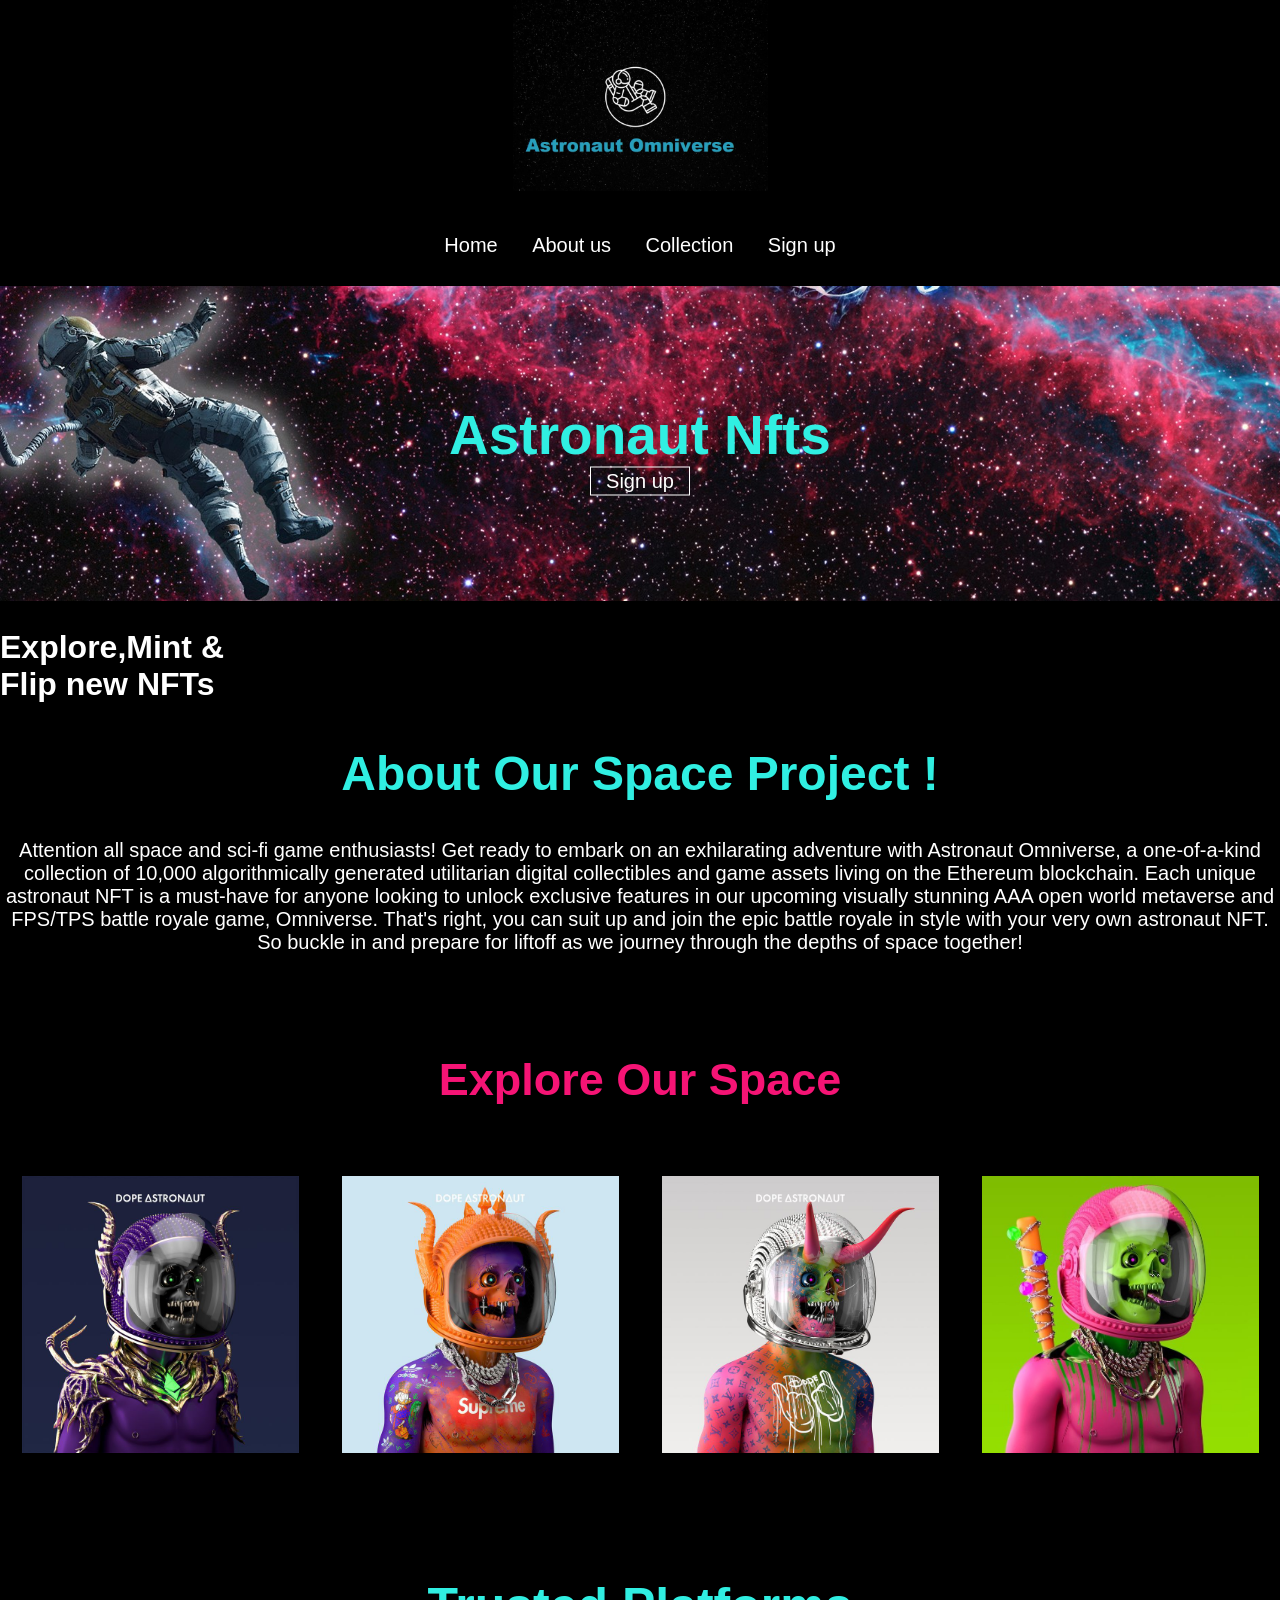
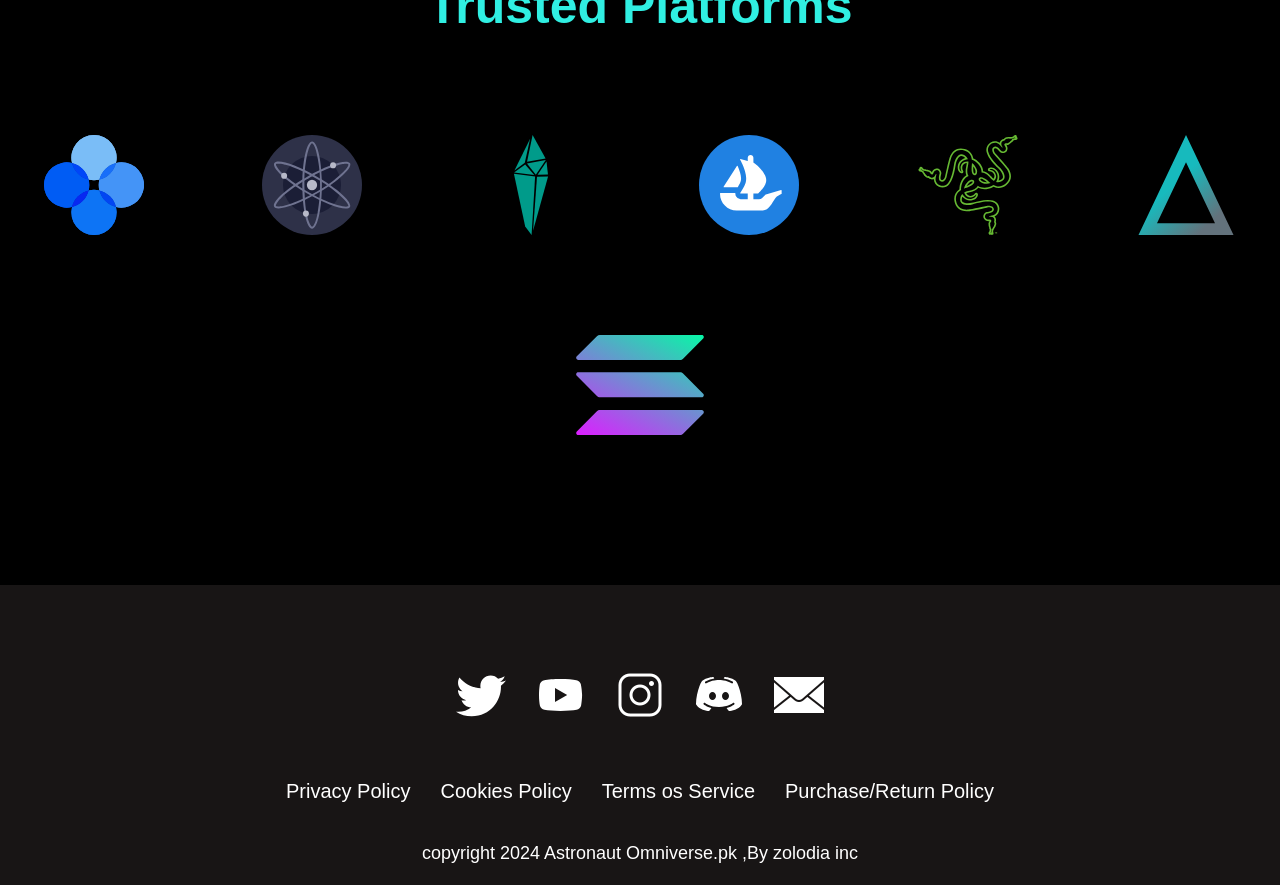
<file: index.html>
<!DOCTYPE html>

<html>
  <head>
    <meta charset="UTF-8" />
    <meta name="viewport" content="width=device-width, initial-scale=1.0" />
    <link
      rel="stylesheet"
      href="https://cdnjs.cloudflare.com/ajax/libs/font-awesome/6.0.0/css/all.min.css"
    />
    <link href="css/style.css" rel="stylesheet" />

    <title>Astronaut ominerse.pk</title>
  </head>
  <body>
    <!--Header-->

    <div class="logo">
      <img src="images/logo.jpg" width="255px" alt="Astronaut Omiverse.pk" />
    </div>

    <nav>
      <div class="nav-links" id="navlinks">
        <i class="fa fa-times" onclick="hideMenu() "></i>

        <ul>
          <li><a href="index.html">Home</a></li>
          <li><a href="About us.html">About us</a></li>
          <li><a href="collections.html">Collection</a></li>
          <li><a href="sign up.html">Sign up</a></li>
        </ul>
      </div>

      <i class="fa fa-bars" onclick="showMenu()"></i>
    </nav>

    <!--Header-->

    <!--Home page-->

    <div class="banner">
      <div class="text-block">
        <h1>Astronaut Nfts</h1>
        <a href="sign up.html" class="btn-primary">Sign up</a>
      </div>
    </div>
  

    <div class="body">
      <br />
      <h1>
        Explore,Mint &<br />
        Flip new NFTs
      </h1>
      <br />
      <h2>About Our Space Project !</h2>
      <br />

      <p>
        Attention all space and sci-fi game enthusiasts! Get ready to embark on
        an exhilarating adventure with Astronaut Omniverse, a one-of-a-kind
        collection of 10,000 algorithmically generated utilitarian digital
        collectibles and game assets living on the Ethereum blockchain. Each
        unique astronaut NFT is a must-have for anyone looking to unlock
        exclusive features in our upcoming visually stunning AAA open world
        metaverse and FPS/TPS battle royale game, Omniverse. That's right, you
        can suit up and join the epic battle royale in style with your very own
        astronaut NFT. So buckle in and prepare for liftoff as we journey
        through the depths of space together!
      </p>
    </div>

    <h3>Explore Our Space</h3>

    <div class="container">
      <div class="image-box">
        <img class="Element" src="images/astronaut 4.jpeg" />
      </div>

      <div class="image-box">
        <img class="Element" src="images/astronaut2.jpeg" />
      </div>

      <div class="image-box">
        <img class="Element" src="images/astronaut3.jpeg" />
      </div>

      <div class="image-box">
        <img class="Element" src="images/astronaut1.jpeg" />
      </div>
    </div>

    <h4>Trusted Platforms</h4>

    <div class="container2">
      <img class="platforms" src="images/okex-2.svg" />
      <img class="platforms" src="images/cosmos-2.svg" />
      <img class="platforms" src="images/crypton-1.svg" />
      <img class="platforms" src="images/opensea.svg" />
      <img class="platforms" src="images/razer.svg" />
      <img class="platforms" src="images/salt-3.svg" />
      <img class="platforms" src="images/solana.svg" />
    </div>

    <!-- <div class="add-banner">

    </div> -->

    <!-- Home page -->

    <footer>
      <h2></h2>

      <div class="container3">
        <img class="logos" src="images/twitter.svg" />
        <img class="logos" src="images/youtube.svg" />
        <img class="logos" src="images/instagram.png" />
        <img class="logos" src="images/discord.svg" />
        <img class="logos" src="images/mail.png" />
      </div>
      <div class="container4">
        <div class="footer-content">Privacy Policy</div>
        <div class="footer-content">Cookies Policy</div>
        <div class="footer-content">Terms os Service</div>
        <div class="footer-content">Purchase/Return Policy</div>
      </div>
      <div class="container5">
        
          copyright 2024 Astronaut Omniverse.pk ,By zolodia inc
        </div>
      </div>
    </footer>

    <script>
      var navlinks = document.getElementById("navlinks");

      function showMenu() {
        navlinks.style.left = "0";
      }

      function hideMenu() {
        navlinks.style.left = "-150px";
      }
    </script>
  </body>
</html>
</file>
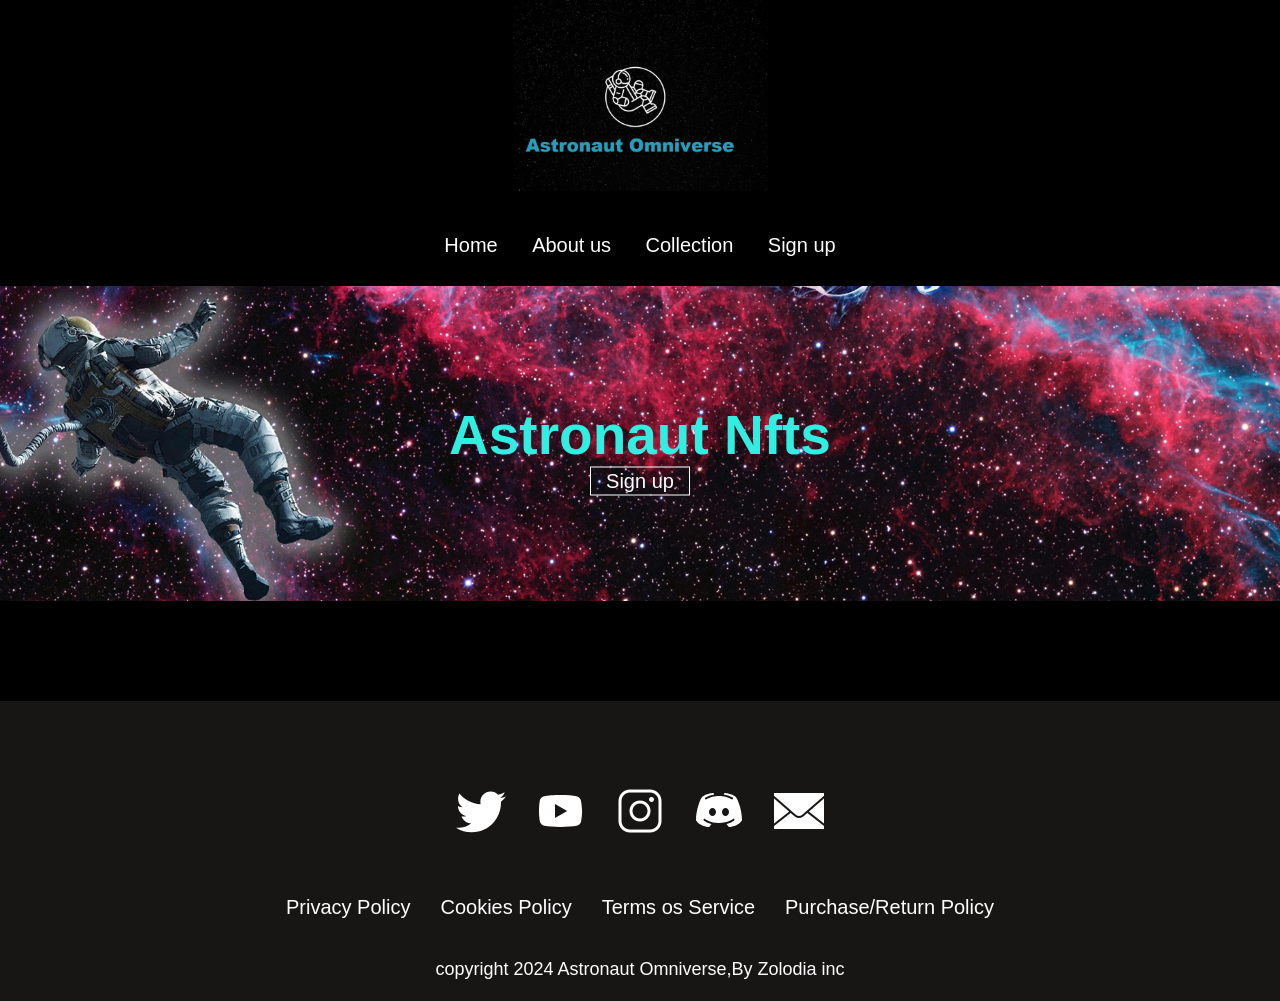
<file: About us.html>
<!DOCTYPE html>

<html>
  <head>
    <meta charset="UTF-8" />
    <meta name="viewport" content="width=device-width, initial-scale=1.0" />
    <link
      rel="stylesheet"
      href="https://cdnjs.cloudflare.com/ajax/libs/font-awesome/6.0.0/css/all.min.css"
    />
    <link href="css/style.css" rel="stylesheet" />

    <title>Astronaut ominerse.pk</title>
  </head>
  <body>
    <!--Header-->

    <div class="logo">
      <img src="images/logo.jpg" width="255px" alt="Astronaut Omiverse.pk" />
    </div>

    <nav>
      <div class="nav-links" id="navlinks">
        <i class="fa fa-times" onclick="hideMenu() "></i>

        <ul>
          <li><a href="index.html">Home</a></li>
          <li><a href="About us.html">About us</a></li>
          <li><a href="collections.html">Collection</a></li>
          <li><a href="sign up.html">Sign up</a></li>
        </ul>
      </div>

      <i class="fa fa-bars" onclick="showMenu()"></i>
    </nav>

    <!--Header-->

    <!--About us--> 
    <div class="banner">
      <div class="text-block">
        <h1>Astronaut Nfts</h1>
        <a href="sign up.html" class="btn-primary">Sign up</a>
      </div>
    </div>
   
    <!-- About us -->

    <footer>
      <h2></h2>

      <div class="container3">
        <img class="logos" src="images/twitter.svg" />
        <img class="logos" src="images/youtube.svg" />
        <img class="logos" src="images/instagram.png" />
        <img class="logos" src="images/discord.svg" />
        <img class="logos" src="images/mail.png" />
      </div>
      <div class="container4">
        <div class="footer-content">Privacy Policy</div>
        <div class="footer-content">Cookies Policy</div>
        <div class="footer-content">Terms os Service</div>
        <div class="footer-content">Purchase/Return Policy</div>
      </div>
      <div class="container5">
        <div class="copyright">
          copyright 2024 Astronaut Omniverse,By Zolodia inc
        </div>
      </div>
    </footer>

    <script>
      var navlinks = document.getElementById("navlinks");

      function showMenu() {
        navlinks.style.left = "0";
      }

      function hideMenu() {
        navlinks.style.left = "-150px";
      }
    </script>
  </body>
</html>
</file>
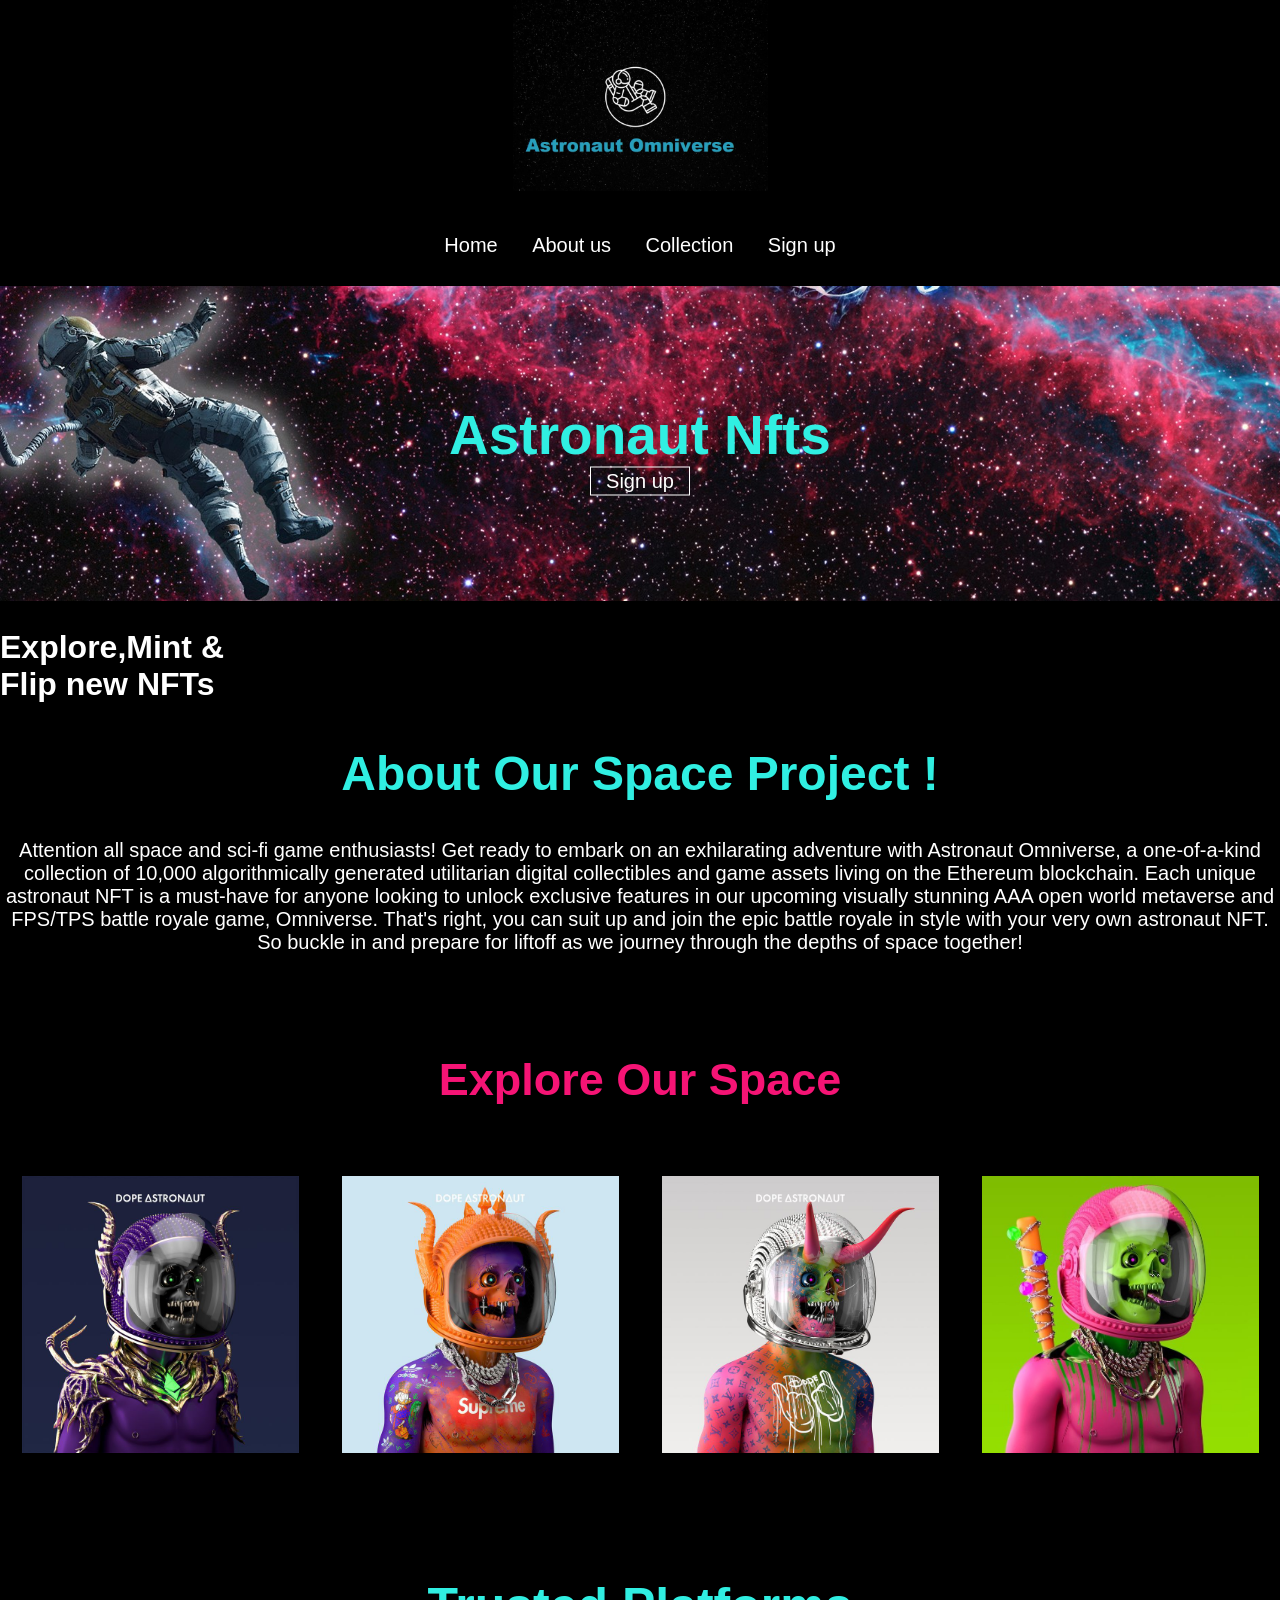
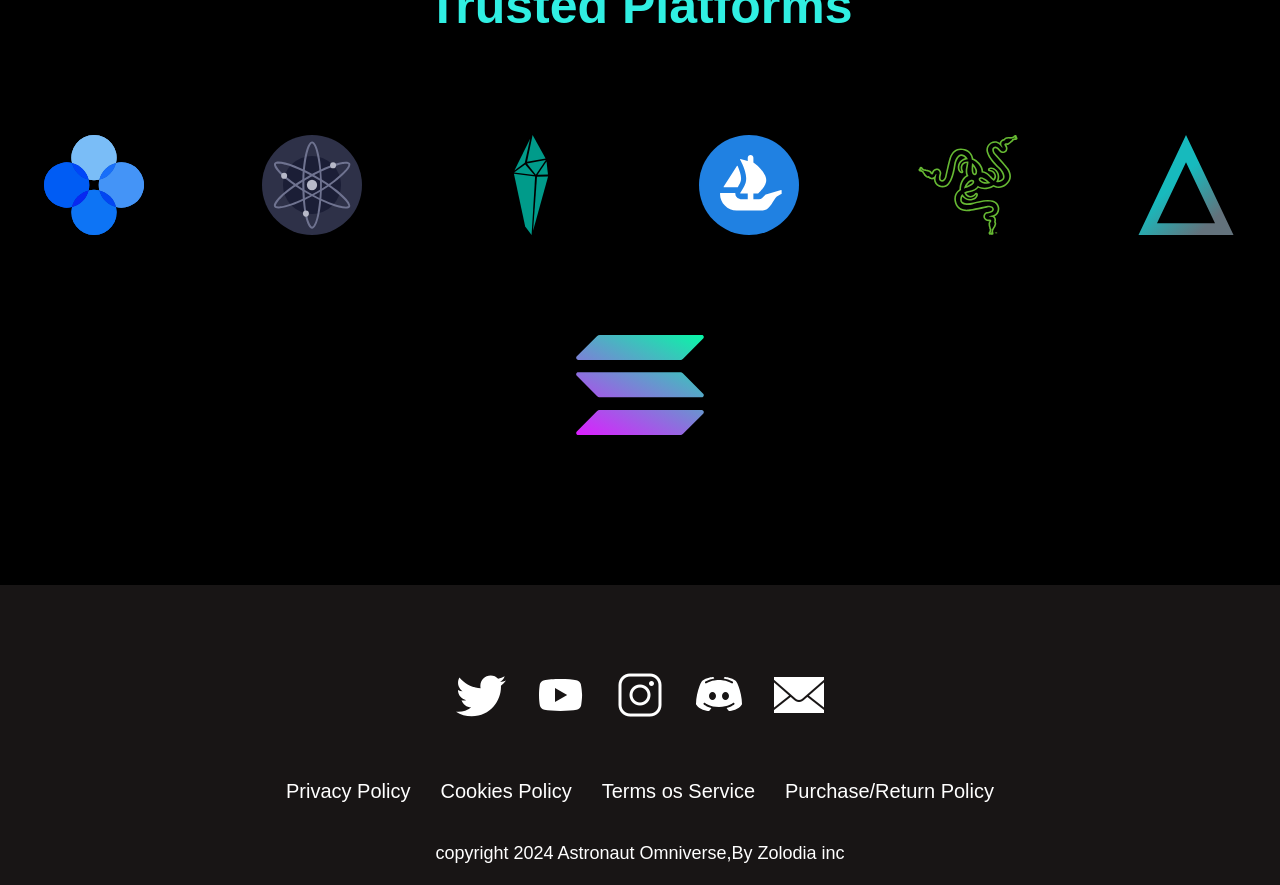
<file: collections.html>
<!DOCTYPE html>

<html>
  <head>
    <meta charset="UTF-8" />
    <meta name="viewport" content="width=device-width, initial-scale=1.0" />
    <link
      rel="stylesheet"
      href="https://cdnjs.cloudflare.com/ajax/libs/font-awesome/6.0.0/css/all.min.css"
    />
    <link href="css/style.css" rel="stylesheet" />

    <title>Astronaut ominerse.pk</title>
  </head>
  <body>
    <!--Header-->

    <div class="logo">
      <img src="images/logo.jpg" width="255px" alt="Astronaut Omiverse.pk" />
    </div>

    <nav>
      <div class="nav-links" id="navlinks">
        <i class="fa fa-times" onclick="hideMenu() "></i>

        <ul>
          <li><a href="index.html">Home</a></li>
          <li><a href="About us.html">About us</a></li>
          <li><a href="collections.html">Collection</a></li>
          <li><a href="sign up.html">Sign up</a></li>
        </ul>
      </div>

      <i class="fa fa-bars" onclick="showMenu()"></i>
    </nav>

    <!--Header-->

    <!--Home page-->

    <div class="banner">
      <div class="text-block">
        <h1>Astronaut Nfts</h1>
        <a href="sign up.html" class="btn-primary">Sign up</a>
      </div>
    </div>

    <div class="body">
      <br />
      <h1>
        Explore,Mint &<br />
        Flip new NFTs
      </h1>
      <br />
      <h2>About Our Space Project !</h2>
      <br />

      <p>
        Attention all space and sci-fi game enthusiasts! Get ready to embark on
        an exhilarating adventure with Astronaut Omniverse, a one-of-a-kind
        collection of 10,000 algorithmically generated utilitarian digital
        collectibles and game assets living on the Ethereum blockchain. Each
        unique astronaut NFT is a must-have for anyone looking to unlock
        exclusive features in our upcoming visually stunning AAA open world
        metaverse and FPS/TPS battle royale game, Omniverse. That's right, you
        can suit up and join the epic battle royale in style with your very own
        astronaut NFT. So buckle in and prepare for liftoff as we journey
        through the depths of space together!
      </p>
    </div>

    <h3>Explore Our Space</h3>

    <div class="container">
      <div class="image-box">
        <img class="Element" src="images/astronaut 4.jpeg" />
      </div>

      <div class="image-box">
        <img class="Element" src="images/astronaut2.jpeg" />
      </div>

      <div class="image-box">
        <img class="Element" src="images/astronaut3.jpeg" />
      </div>

      <div class="image-box">
        <img class="Element" src="images/astronaut1.jpeg" />
      </div>
    </div>

    <h4>Trusted Platforms</h4>

    <div class="container2">
      <img class="platforms" src="images/okex-2.svg" />
      <img class="platforms" src="images/cosmos-2.svg" />
      <img class="platforms" src="images/crypton-1.svg" />
      <img class="platforms" src="images/opensea.svg" />
      <img class="platforms" src="images/razer.svg" />
      <img class="platforms" src="images/salt-3.svg" />
      <img class="platforms" src="images/solana.svg" />
    </div>

    <!-- Home page -->

    <footer>
      <h2></h2>

      <div class="container3">
        <img class="logos" src="images/twitter.svg" />
        <img class="logos" src="images/youtube.svg" />
        <img class="logos" src="images/instagram.png" />
        <img class="logos" src="images/discord.svg" />
        <img class="logos" src="images/mail.png" />
      </div>
      <div class="container4">
        <div class="footer-content">Privacy Policy</div>
        <div class="footer-content">Cookies Policy</div>
        <div class="footer-content">Terms os Service</div>
        <div class="footer-content">Purchase/Return Policy</div>
      </div>
      <div class="container5">
        <div class="copyright">
          copyright 2024 Astronaut Omniverse,By Zolodia inc
        </div>
      </div>
    </footer>

    <script>
      var navlinks = document.getElementById("navlinks");

      function showMenu() {
        navlinks.style.left = "0";
      }

      function hideMenu() {
        navlinks.style.left = "-150px";
      }
    </script>
  </body>
</html>
</file>
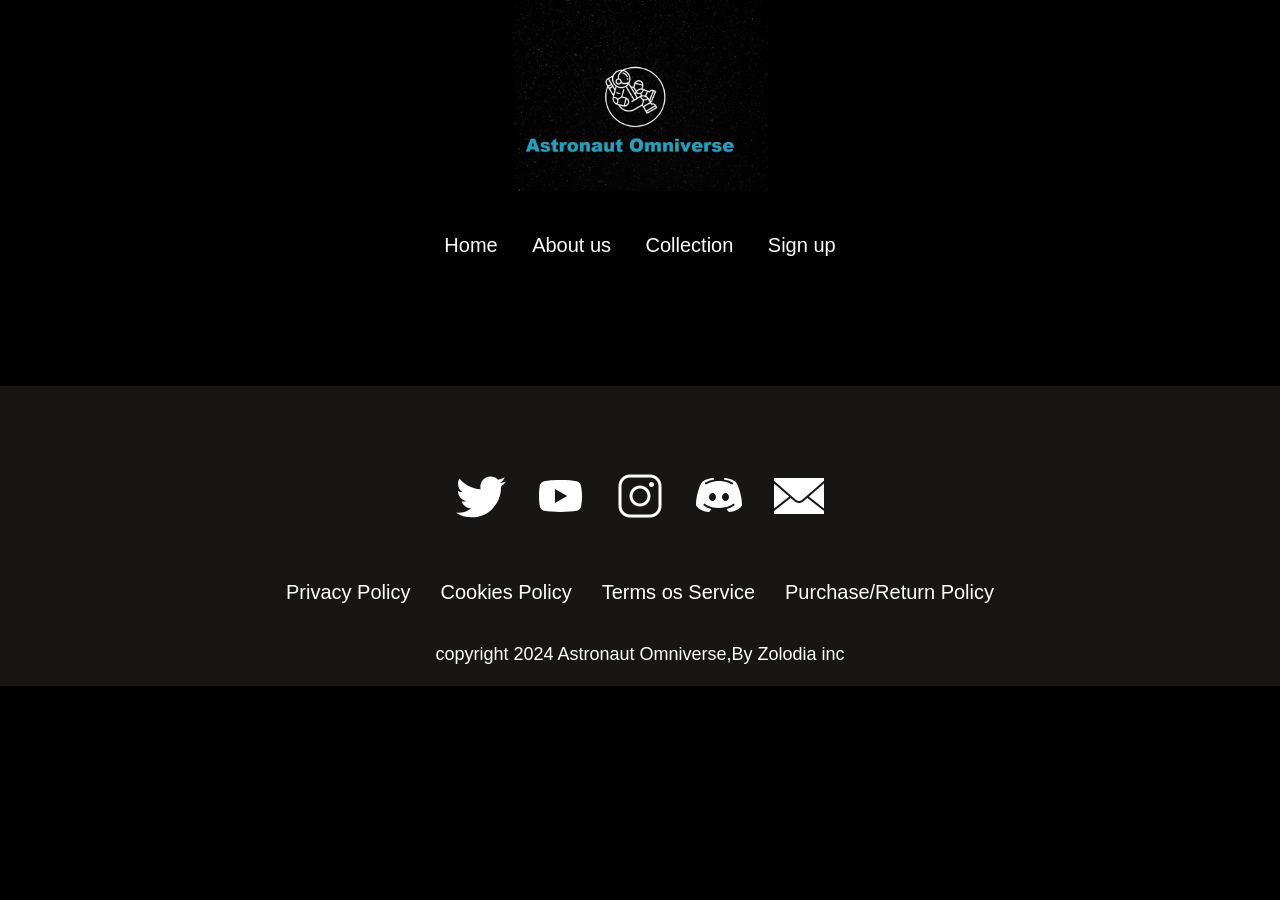
<file: sign up.html>
<!DOCTYPE html>

<html>
  <head>
    <meta charset="UTF-8" />
    <meta name="viewport" content="width=device-width, initial-scale=1.0" />
    <link
      rel="stylesheet"
      href="https://cdnjs.cloudflare.com/ajax/libs/font-awesome/6.0.0/css/all.min.css"
    />
    <link href="css/style.css" rel="stylesheet" />

    <title>Astronaut ominerse.pk</title>
  </head>
  <body>
    <!--Header-->

    <div class="logo">
      <img src="images/logo.jpg" width="255px" alt="Astronaut Omiverse.pk" />
    </div>

    <nav>
      <div class="nav-links" id="navlinks">
        <i class="fa fa-times" onclick="hideMenu() "></i>

        <ul>
          <li><a href="index.html">Home</a></li>
          <li><a href="About us.html">About us</a></li>
          <li><a href="collections.html">Collection</a></li>
          <li><a href="sign up.html">Sign up</a></li>
        </ul>
      </div>

      <i class="fa fa-bars" onclick="showMenu()"></i>
    </nav>

    <!--Header-->

    <!--Sign up-->


   

    <!--Sign up -->

    <footer>
      <h2></h2>

      <div class="container3">
        <img class="logos" src="images/twitter.svg" />
        <img class="logos" src="images/youtube.svg" />
        <img class="logos" src="images/instagram.png" />
        <img class="logos" src="images/discord.svg" />
        <img class="logos" src="images/mail.png" />
      </div>
      <div class="container4">
        <div class="footer-content">Privacy Policy</div>
        <div class="footer-content">Cookies Policy</div>
        <div class="footer-content">Terms os Service</div>
        <div class="footer-content">Purchase/Return Policy</div>
      </div>
      <div class="container5">
        <div class="copyright">
          copyright 2024 Astronaut Omniverse,By Zolodia inc
        </div>
      </div>
    </footer>

    <script>
      var navlinks = document.getElementById("navlinks");

      function showMenu() {
        navlinks.style.left = "0";
      }

      function hideMenu() {
        navlinks.style.left = "-150px";
      }
    </script>
  </body>
</html>
</file>
<file: css/style.css>
* {
  margin: 0;
  padding: 0;
  font-family: sans-serif;
  box-sizing: border-box;
}

body {
  background: black;
}

.logo {
  text-align: center;
  margin: 0 auto;
}

.nav-links {
  background: black;
  text-align: center;
  border: 1px solid;
}

.nav-links :hover {
  color: #30efe2;
}

.nav-links ul li {
  list-style: none;
  display: inline-block;
  padding: 20px 15px 10px 15px;
  position: relative;
}

.nav-links ul li a {
  text-decoration: none;
  font-size: 20px;
  color: white;
}

.banner {
  width: 100%;
  min-height: 35vh;
  background: url("../images/banner.jpg") no-repeat;
  background-size: cover;
  position: relative;
}



/* .add-banner{
 
  width: 100%;
  height:200px;
   background: url("../images/add\ banner.jpg") no-repeat;
   background-size: cover;
   position: relative;
 } */

.text-block {
  width: 50%;
  color: #7df9ff;
  position: absolute;
  top: 50%;
  left: 50%;
  text-align: center;
  transform: translate(-50%, -50%);
}

.text-block h1 {
  font-size: 55px;
  color: #30efe2;
}

.btn-primary {
  color: white;
  display: inline-block;
  text-decoration: none;
  font-size: 20px;
  border: 1px solid white;
  padding: 2px 15px;
  background: transparent;
  position: relative;
}

.btn-primary:hover {
  border: 1px solid black;
  background: #7df9ff;
  color: black;
  transition: 0.5s;
}

h1 {
  color: white;
  margin-top: 10px;
}

h2 {
  text-align: center;
  color: #30efe2;
  font-size: 48px;
  padding: 25px 0px 20px 0px;
}

p {
  font-size: 20px;
  color: white;
  text-align: center;
}

h3 {
  color: #f51475;
  font-size: 45px;
  text-align: center;
  padding: 100px 0px 50px 0px;
}

.container {
  height: auto;
  width: 100%;
  margin-bottom: 50px;
  margin-top: 20px;
  display: flex;
  justify-content: space-around;
}

.image-box {
  margin-bottom: 30px;
}

.Element {
  height: 277px;
  width: 277px;
}

h4 {
  font-size: 50px;
  text-align: center;
  padding-top: 40px;
  padding-bottom: 100px;
  color: #30efe2;
}

.container2 {
  display: flex;
  justify-content: center;
  justify-content: space-evenly;
  flex-wrap: wrap;
  gap: 50px;
  cursor: pointer;
}

.container2 :hover {
  background: rgb(35, 34, 34);
}
.platforms {
  width: 150px;
  height: 150px;
  padding-bottom: 50px;
}

footer {
  height: 300px;
  width: auto;
  margin-top: 100px;
  background-color: rgb(24, 21, 21);
}

.container3 {
  margin-top: 40px;
  color: white;
  display: flex;
  justify-content: center;
  align-items: center;
  gap: 30px;
}

.container4 {
  margin-top: 60px;
  display: flex;
  justify-content: center;
  align-items: center;
  gap: 30px;
  font-weight: ;
  font-size: 20px;
  color: white;
  cursor: pointer;
}
.container4 :hover {
  color: #30efe2;
}

.container5 {
  display: flex;
  justify-content: center;
  align-items: center;
  color: white;
  padding-top: 40px;
  font-size: 18px;
}

@media (max-width: 700px) {
  .text-block h1 {
    font-size: 40px;
  }

  .nav-links ul li {
    display: block;
  }

  .nav-links {
    position: absolute;
    background: black;
    height: 100vh;
    width: 150px;
    text-align: left;
    z-index: 2;
    top: 0;
    left: -150px;
    transition: 0.5s;
  }

  .fa-times {
    display: block;
    font-size: 22px;
    color: white;
    cursor: pointer;
    margin: 10px;
  }

  .fa-bars {
    color: white;
    position: absolute;
    top: 28px;
    left: 10px;
    cursor: pointer;
  }

  .container {
    height: auto;
    display: flex;
    flex-direction: column;
    align-items: center;
    gap: 50px;
  }

  .image-box {
    display: flex;
    flex-direction: column;
  }

  .logo {
    padding-bottom: 30px;
  }

  .container2 {
    height: auto;
    display: flex;
    flex-direction: column;
    align-items: center;
  }

  .platforms {
    width: 200px;
    height: 150px;
  }
  footer {
    height: 460px;
    width: auto;
  }
  .container4 {
    display: flex;
    flex-direction: column;
  }
  .container5 {
    display: flex;
    flex-direction: column;
    font-size: 15px;
  }
}
</file>
